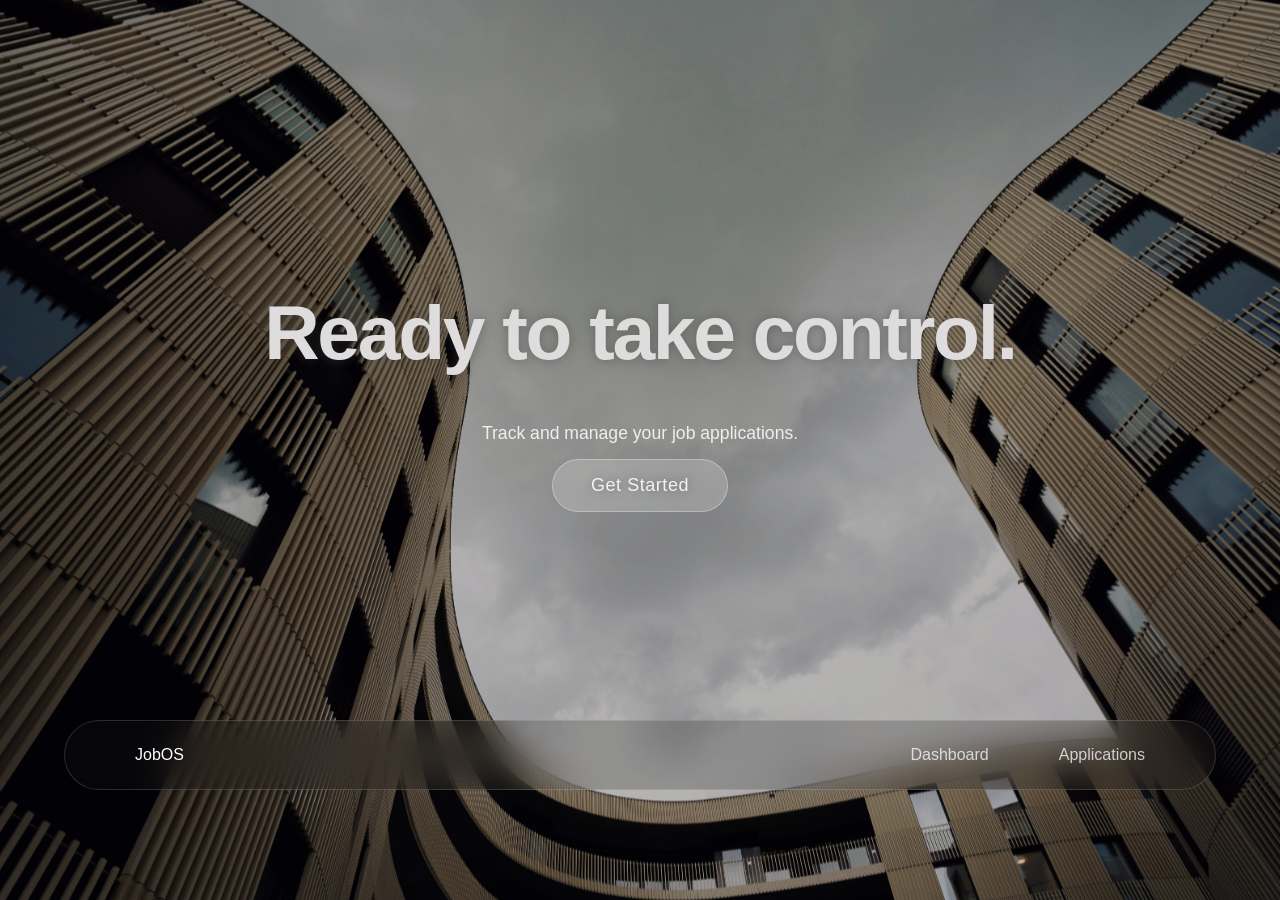
<file: index.html>
<!DOCTYPE html>
<html lang="en">

<head>
    <meta charset="UTF-8">
    <meta name="viewport" content="width=device-width, initial-scale=1.0">
    <title>JobOS - Home</title>

    <link rel="stylesheet" href="css/global.css">
    <link rel="stylesheet" href="css/home.css">

    <link href="https://api.fontshare.com/v2/css?f[]=clash-display@300,400,500,600&display=swap" rel="stylesheet">

    <script src="js/home.js" defer></script>

    <script src="js/transitions.js"></script>
</head>

<body id="home-page">


    


    <main class="main">
        <h1>Ready to take control.</h1>
        <p class="subtitle">Track and manage your job applications.</p>
        <button id="start-button">Get Started</button>
    </main>



    <nav id="navbar">
        <div class="logo">JobOS</div>

        <ul class="nav-links">

            <li><a href="dashboard.html">Dashboard</a></li>
            <li><a href="applications.html">Applications</a></li>
        </ul>
    </nav>



    <footer id="footer"></footer>




</body>
</html>
</file>
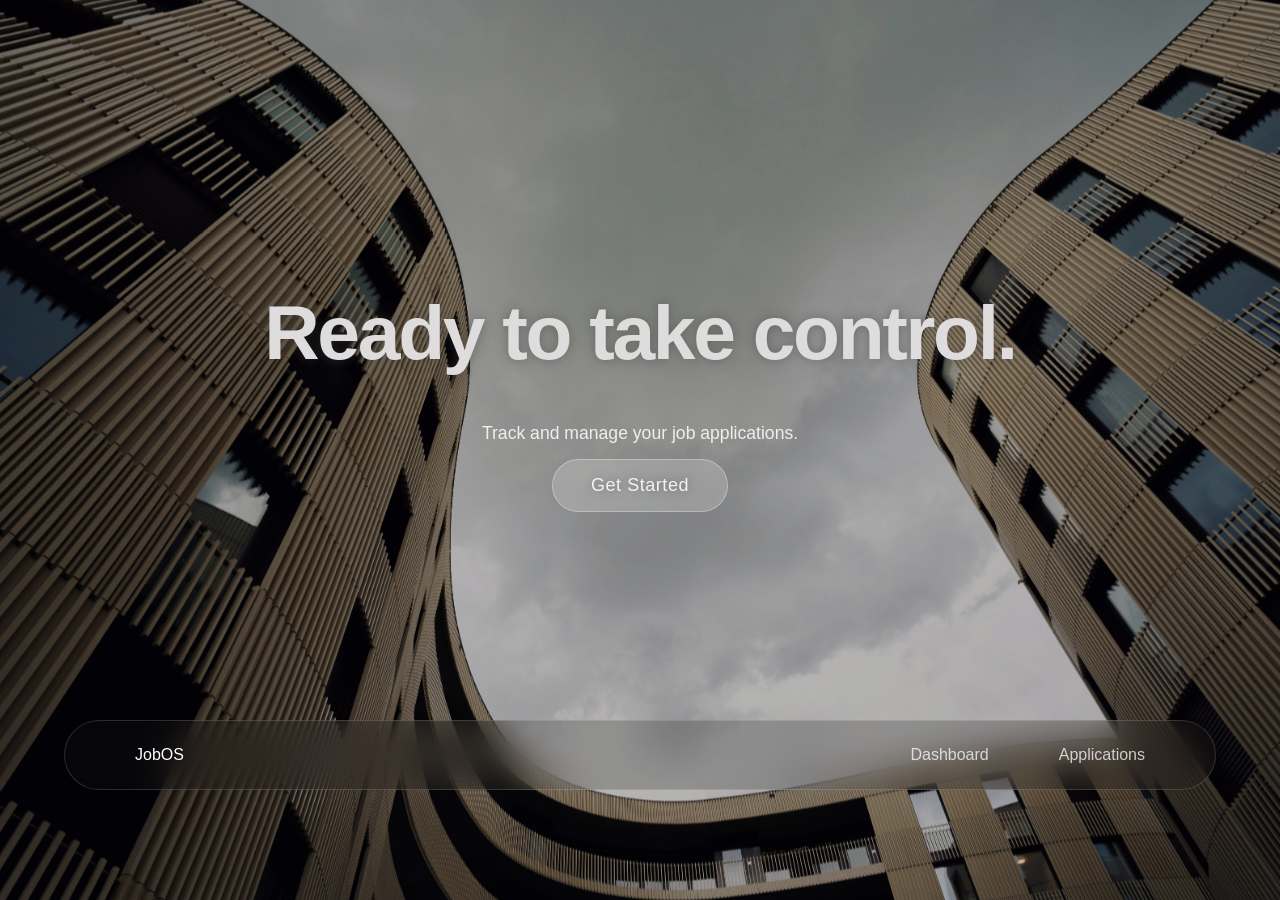
<file: html/index.html>
<!DOCTYPE html>
<html lang="en">





<head>
    <meta charset="UTF-8">
    <meta name="viewport" content="width=device-width, initial-scale=1.0">
    <title>JobOS - Home</title>

    <link rel="stylesheet" href="../css/global.css">
    <link rel="stylesheet" href="../css/home.css">

    <link href="https://api.fontshare.com/v2/css?f[]=clash-display@300,400,500,600&display=swap" rel="stylesheet">

    <script src="../js/home.js" defer></script>
</head>





<body id="home-page">


    


    <main class="main">
        <h1>Ready to take control.</h1>
        <p class="subtitle">Track and manage your job applications.</p>
        <button id="start-button">Get Started</button>
    </main>



    <nav id="navbar">
        <div class="logo">JobOS</div>

        <ul class="nav-links">

            <li><a href="dashboard.html">Dashboard</a></li>
            <li><a href="applications.html">Applications</a></li>
        </ul>
    </nav>



    <footer id="footer"></footer>





</body>
</html>
</file>
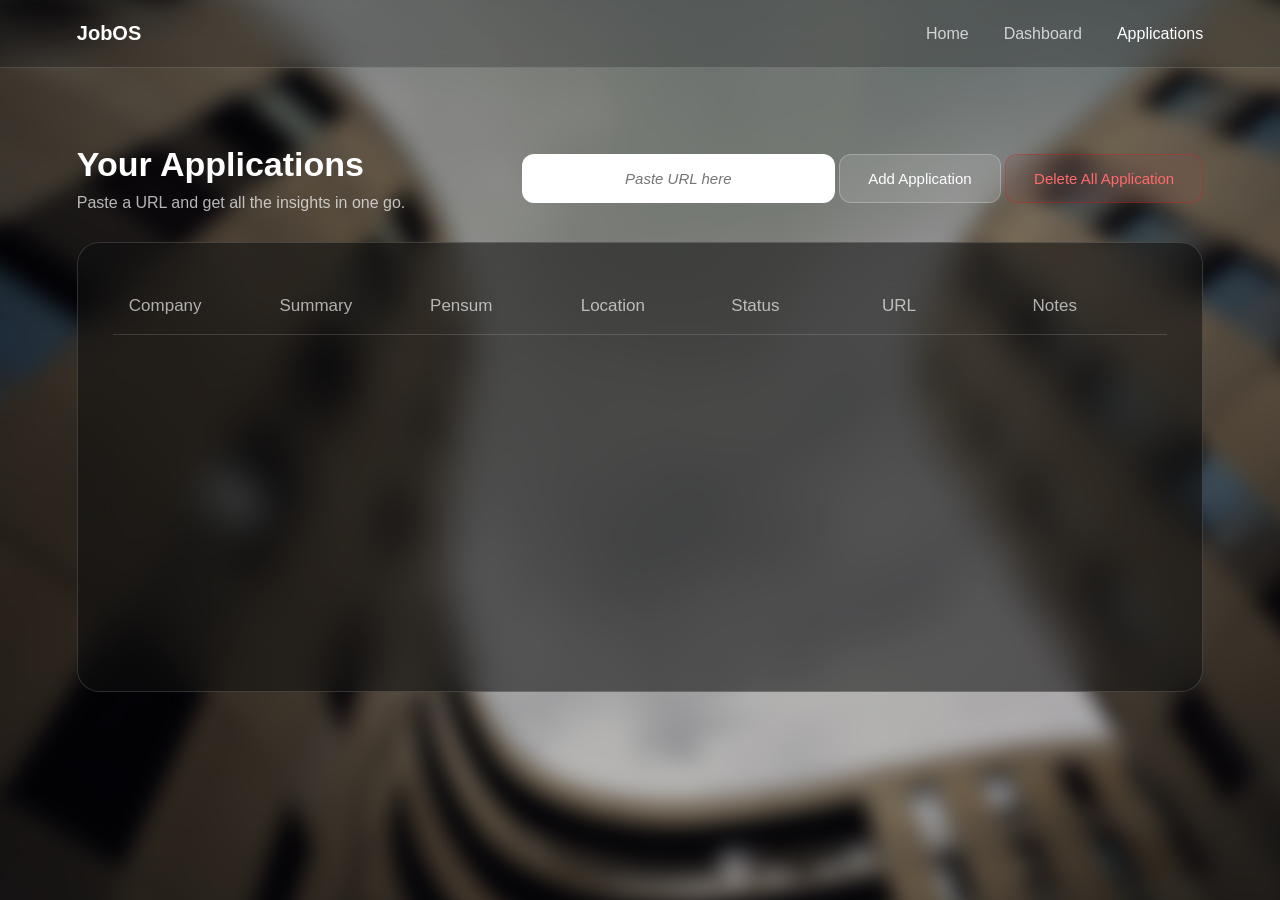
<file: applications.html>
<!DOCTYPE html>
<html lang="en">

<head>
    <meta charset="UTF-8">
    <meta name="viewport" content="width=device-width, initial-scale=1.0">
    <title>JobOS - Applications</title>

    <link rel="stylesheet" href="css/global.css">
    <link rel="stylesheet" href="css/applications.css">
    <script src="js/applications.js" defer></script>

    <script src="js/transitions.js" defer></script>
    <link rel="preload" as="image" href="images/Zürich.jpg">
</head>

<body id="applications-page" class="internal-page">

    <header id="header">
        <nav id="navbar">
            <a class="logo" href="index.html">JobOS</a>

            <ul class="nav-links">
                <li><a href="index.html">Home</a></li>
                <li><a href="dashboard.html">Dashboard</a></li>
                <li><a href="applications.html" class="active">Applications</a></li>
            </ul>
        </nav>
    </header>



    <main class="applications-main page-content">

    <div class="page-header">
        <div>
            <h1>Your Applications</h1>
            <p>Paste a URL and get all the insights in one go.</p>
        </div>
        <div id="input-field">
            <input id="url" type="url" placeholder="Paste URL here" >
            <button id="url-btn" type="button">Add Application</button>
            <button id="delete-btn" type="button">Delete All Application</button>
        </div>
    </div>

        

        <section class="applications-panel">
            <table id="applications-table">
                <thead>
                    <tr >
                        <th>Company</th>
                        <th>Summary</th>
                        <th>Pensum</th>
                        <th>Location</th>
                        <th>Status</th>
                        <th>URL</th>
                        <th>Notes</th>
                    </tr>
                </thead>

                <tbody id="applications-body">
           
                </tbody>
            </table>
        </section>

    </main>

</body>
</html>
</file>
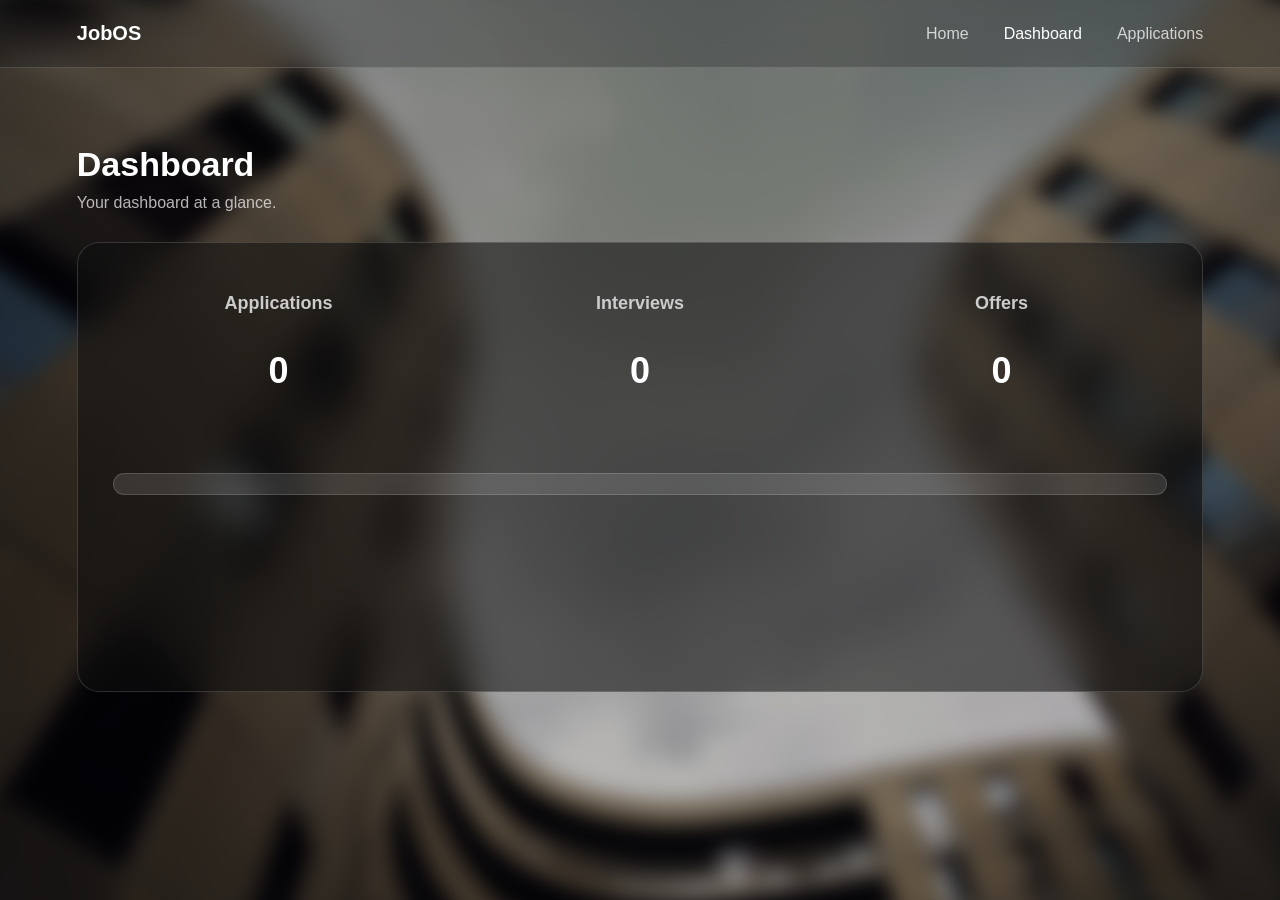
<file: dashboard.html>
<!DOCTYPE html>
<html lang="en">

<head>
    <meta charset="UTF-8">
    <meta name="viewport" content="width=device-width, initial-scale=1.0">
    <title>JobOS - Dashboard</title>

    <link rel="stylesheet" href="css/global.css">
    <link rel="stylesheet" href="css/dashboard.css">
    <script src="js/dashboard.js" defer></script>

   <script src="js/transitions.js" defer></script>
   <link rel="preload" as="image" href="images/Zürich.jpg">
</head>

<body id="dashboard-page" class="internal-page">

    <header id="header">
        <nav id="navbar">
            <a class="logo" href="index.html">JobOS</a>

            <ul class="nav-links">
                <li><a href="index.html">Home</a></li>
                <li><a href="dashboard.html" class="active">Dashboard</a></li>
                <li><a href="applications.html">Applications</a></li>
            </ul>
        </nav>
    </header>


    
    <main class="dashboard-main page-content">

        <div class="page-header">
            <h1>Dashboard</h1>
            <p>Your dashboard at a glance.</p>
        </div>

        <section class="dashboard-panel">

            <div class="dashboard-stats">
                <div class="stat-item">
                    <h2>Applications</h2>
                    <p id="ap-number">0</p>
                </div>

                <div class="stat-item">
                    <h2>Interviews</h2>
                    <p id="in-number">0</p>
                </div>

                <div class="stat-item">
                    <h2>Offers</h2>
                    <p id="of-number">0</p>
                </div>

            </div>

            <div class="status-bar">
                <div class="status-progress"></div>
            </div>
        </section>

    </main>

</body>
</html>
</file>
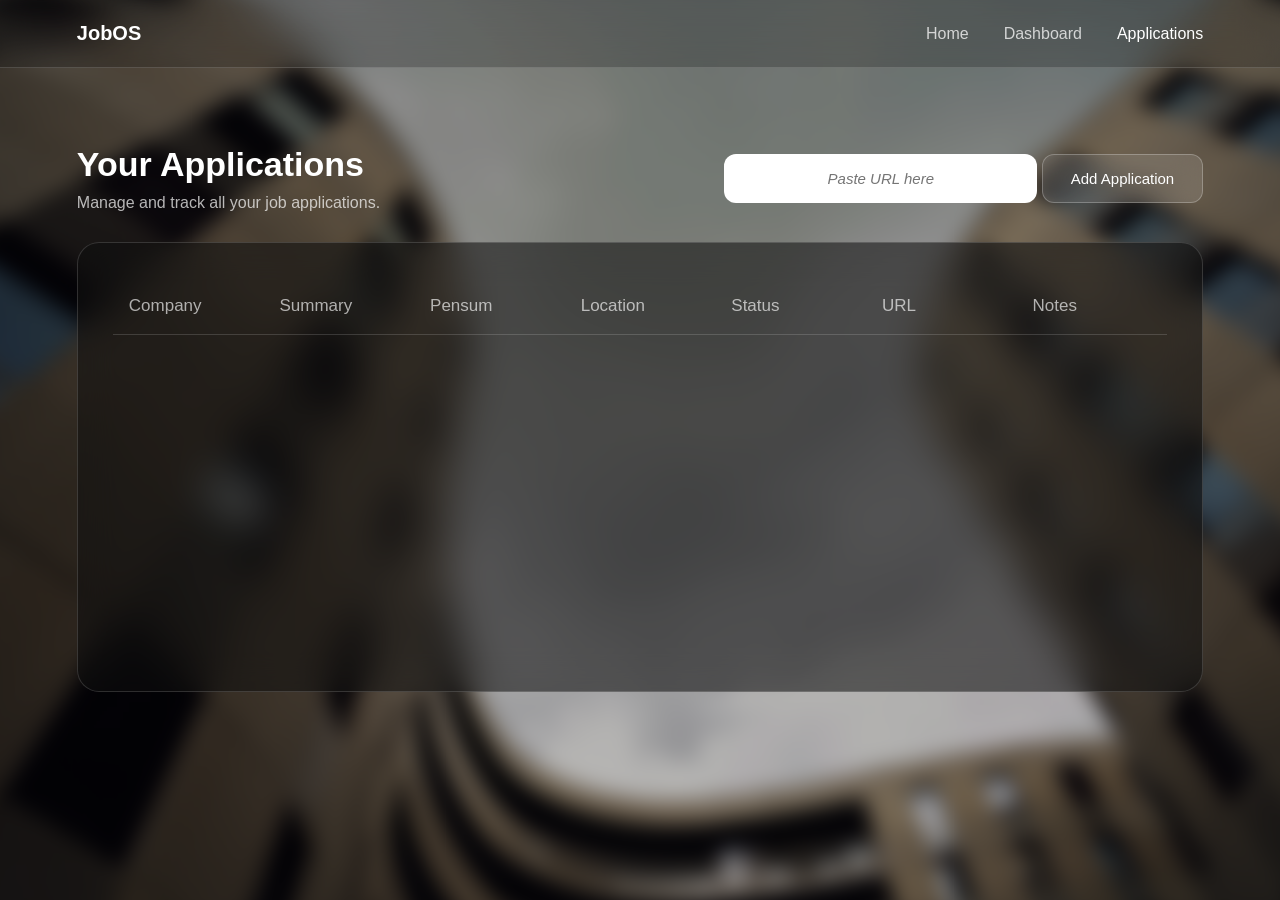
<file: html/applications.html>
<!DOCTYPE html>
<html lang="en">
<head>
    <meta charset="UTF-8">
    <meta name="viewport" content="width=device-width, initial-scale=1.0">
    <title>JobOS - Applications</title>

    <link rel="stylesheet" href="../css/global.css">
    <link rel="stylesheet" href="../css/applications.css">
    <script src="../js/applications.js" defer></script>
</head>

<body id="applications-page">

    <header id="header">
        <nav id="navbar">
            <a class="logo" href="index.html">JobOS</a>

            <ul class="nav-links">
                <li><a href="index.html">Home</a></li>
                <li><a href="dashboard.html">Dashboard</a></li>
                <li><a href="applications.html" class="active">Applications</a></li>
            </ul>
        </nav>
    </header>



    <main class="applications-main">

    <div class="page-header">
        <div>
            <h1>Your Applications</h1>
            <p>Manage and track all your job applications.</p>
        </div>
        <div id="input-field">
            <input id="url" type="url" placeholder="Paste URL here" >
            <button id="url-btn" type="button">Add Application</button>
        </div>
    </div>

        

        <section class="applications-panel">
            <table id="applications-table">
                <thead>
                    <tr >
                        <th>Company</th>
                        <th>Summary</th>
                        <th>Pensum</th>
                        <th>Location</th>
                        <th>Status</th>
                        <th>URL</th>
                        <th>Notes</th>
                    </tr>
                </thead>

                <tbody id="applications-body">
           
                </tbody>
            </table>
        </section>

    </main>


</body>
</html>
</file>
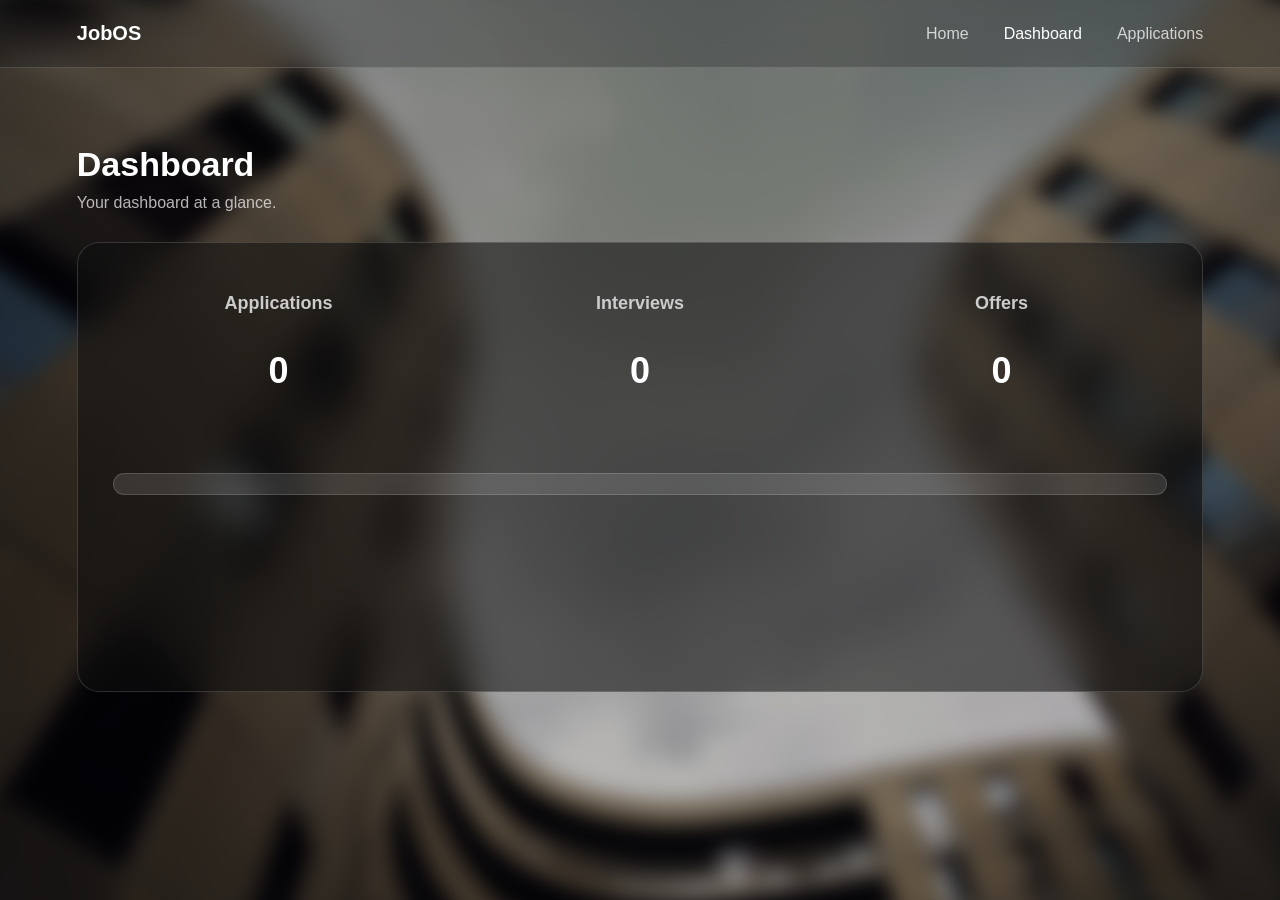
<file: html/dashboard.html>
<!DOCTYPE html>
<html lang="en">


<head>
    <meta charset="UTF-8">
    <meta name="viewport" content="width=device-width, initial-scale=1.0">
    <title>JobOS - Dashboard</title>

    <link rel="stylesheet" href="../css/global.css">
    <link rel="stylesheet" href="../css/dashboard.css">
    <script src="../js/dashboard.js" defer></script>
</head>


<body id="dashboard-page">

    <header id="header">
        <nav id="navbar">
            <a class="logo" href="index.html">JobOS</a>

            <ul class="nav-links">
                <li><a href="index.html">Home</a></li>
                <li><a href="dashboard.html" class="active">Dashboard</a></li>
                <li><a href="applications.html">Applications</a></li>
            </ul>
        </nav>
    </header>


    
    <main class="dashboard-main">

        <div class="page-header">
            <h1>Dashboard</h1>
            <p>Your dashboard at a glance.</p>
        </div>

        <section class="dashboard-panel">

            <div class="dashboard-stats">
                <div class="stat-item">
                    <h2>Applications</h2>
                    <p id="ap-number">0</p>
                </div>

                <div class="stat-item">
                    <h2>Interviews</h2>
                    <p id="in-number">0</p>
                </div>

                <div class="stat-item">
                    <h2>Offers</h2>
                    <p id="of-number">0</p>
                </div>

            </div>

            <div class="status-bar">
                <div class="status-progress"></div>
            </div>
        </section>

    </main>


</body>
</html>
</file>
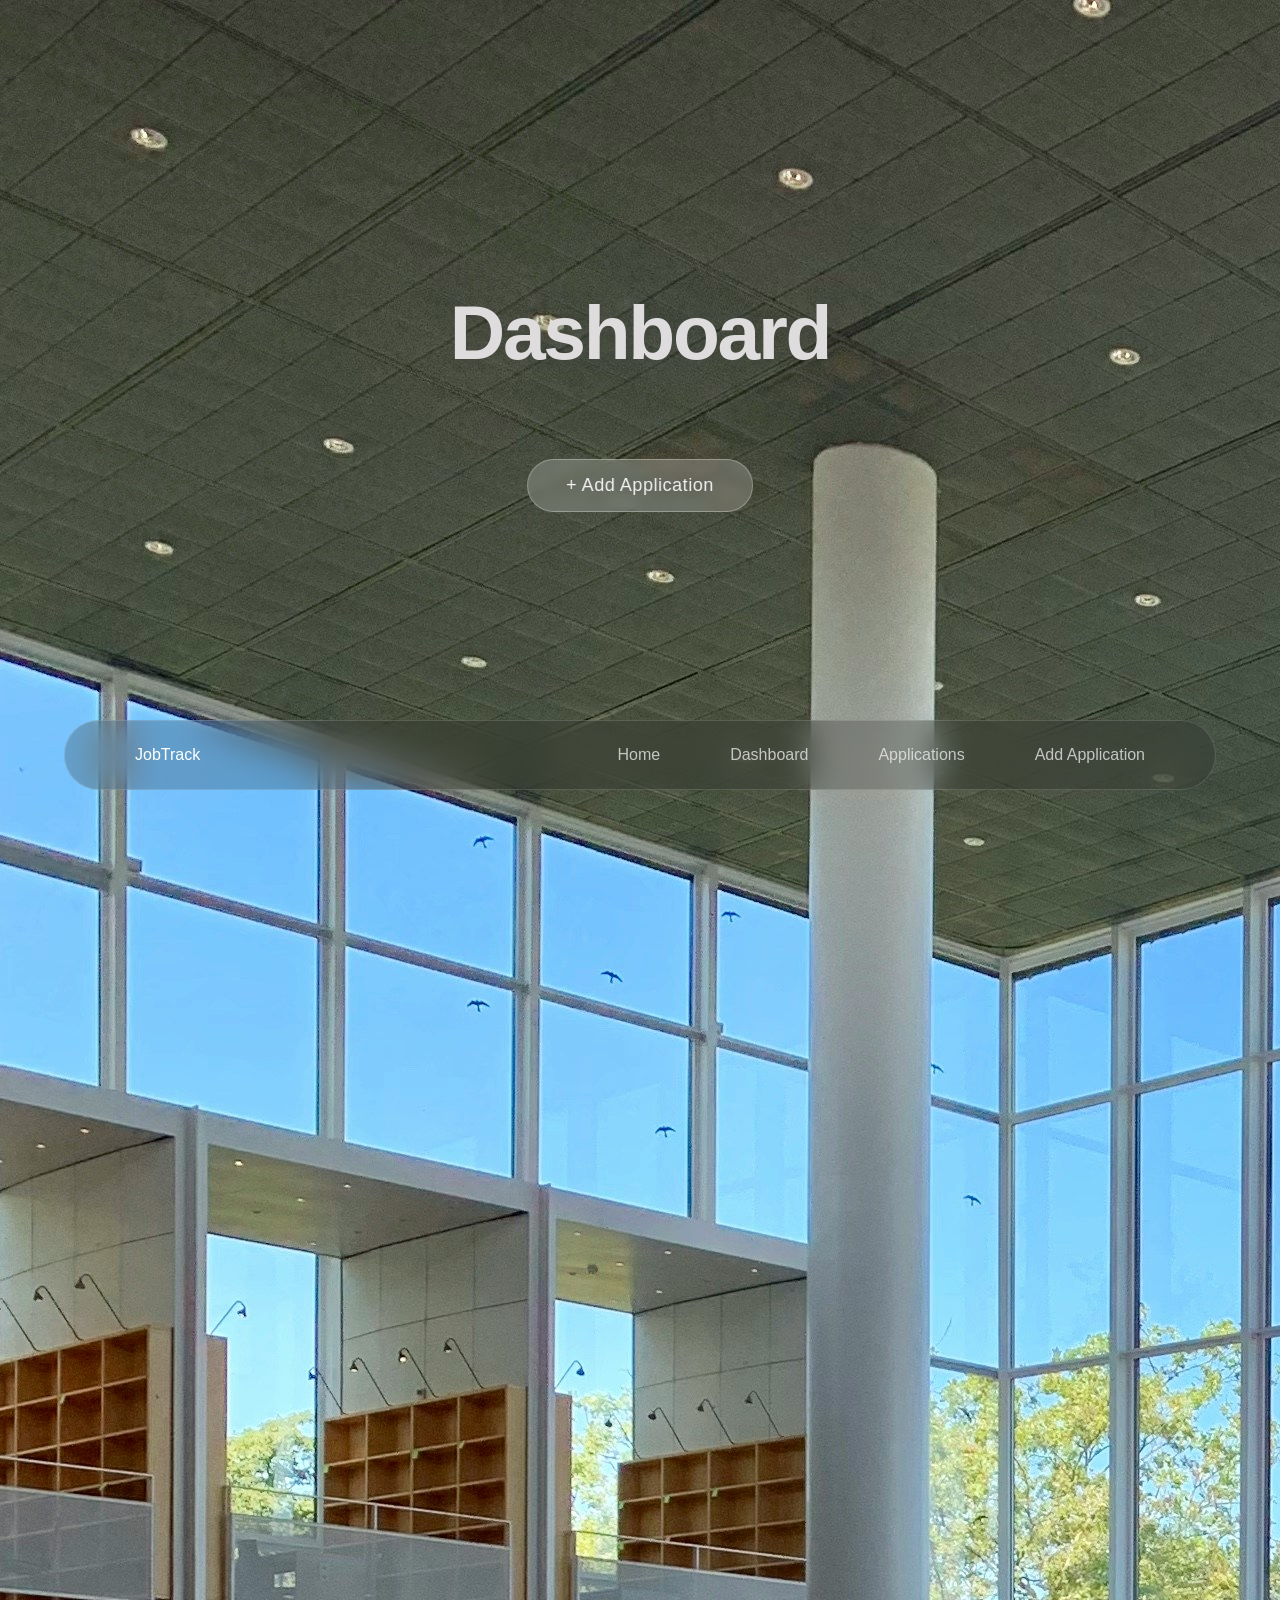
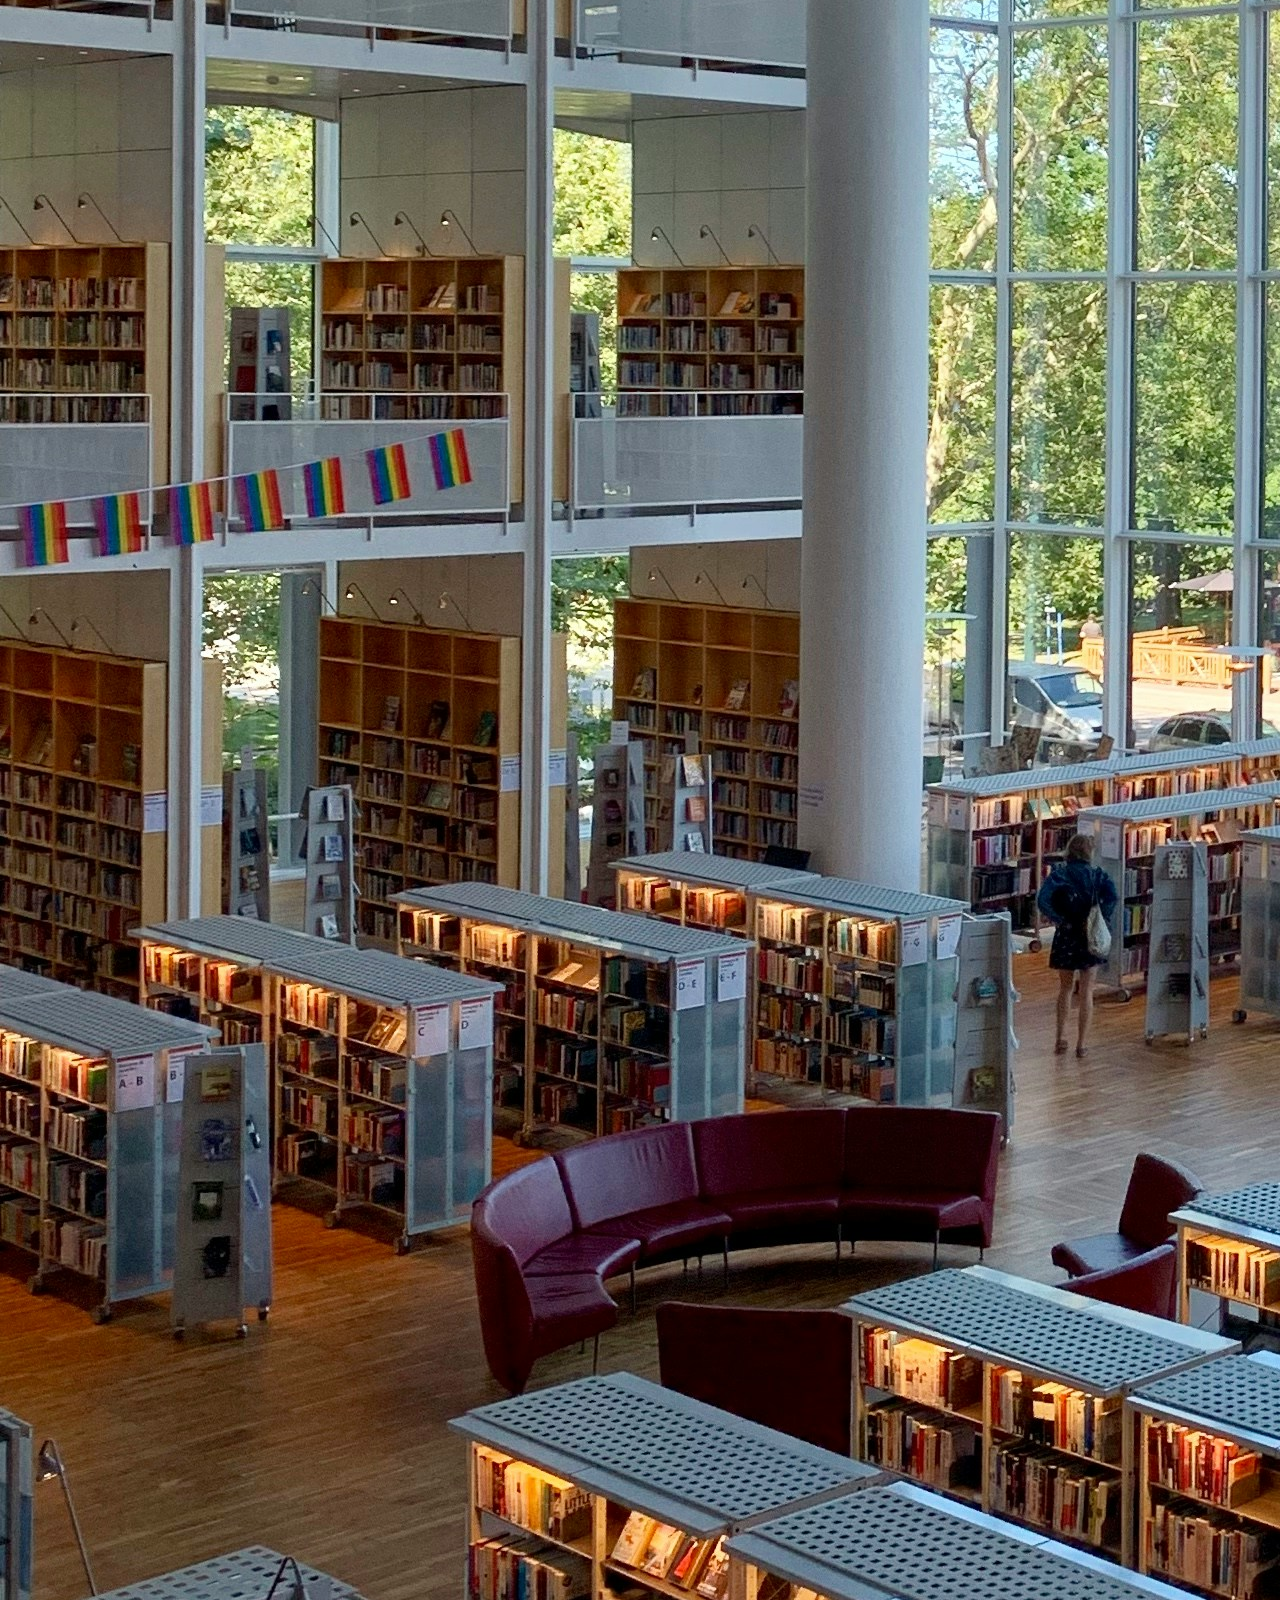
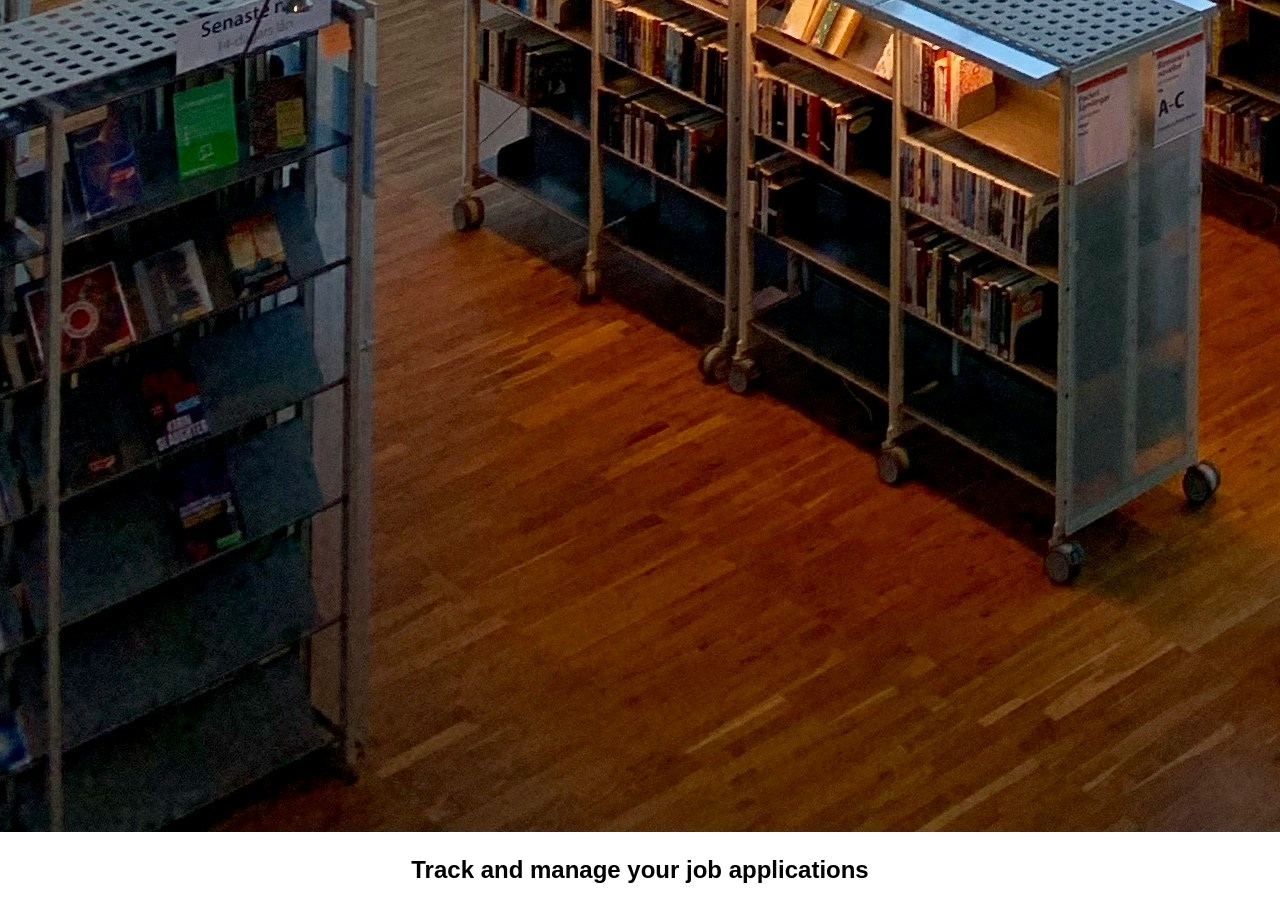
<file: JobOS/dashboard.html>
<!DOCTYPE html>
<html lang="en">






<head>
    <meta charset="UTF-8">
    <meta name="viewport" content="width=device-width, initial-scale=1.0">
    <title>Bewerbungs-tracker</title>
    <link rel="stylesheet" href="styles.css" />

</head>





<body>
    <header id="header">
        <img src="images/Uni.jpg" id="header-pic">
        <nav id="navbar">
            <div class="logo">JobTrack</div>
                <ul class="nav-links">
                    <li><a href="#">Home</a></li>
                    <li><a href="dashboard.html">Dashboard</a></li>
                    <li><a href="#">Applications</a></li>
                    <li><a href="#">Add Application</a></li>
                    
                </ul>
        </nav>
    </header>





    <main class= "main">
        <h1>Dashboard</h1>
        <h2>Track and manage your job applications</h2>
        <button>+ Add Application</button>
    </main>


    <footer id= "footer">
    </footer>

</body>










</html>
</file>
<file: css/global.css>
* {
    box-sizing: border-box;
}

body {
    margin: 0;
    font-family: Arial, Helvetica, sans-serif;
}

/* Background */
#home-page,
#dashboard-page,
#applications-page,
#add-application-page {
    min-height: 100vh;
    position: relative;
    isolation: isolate;
}

#home-page::before,
#dashboard-page::before,
#applications-page::before,
#add-application-page::before {
    content: "";
    position: fixed;
    inset: 0;
    z-index: -1;

    background: linear-gradient(
        rgba(0, 0, 0, 0.25),
        rgba(0, 0, 0, 0.25)
    ), url("../images/Zürich.jpg") center 35% / cover no-repeat;

    transform: scale(1.05);
}

#dashboard-page::before,
#applications-page::before,
#add-application-page::before {
    filter: blur(10px);
}

/* Navbar - Dashboard, Applications, Add Application */
#dashboard-page #navbar,
#applications-page #navbar,
#add-application-page #navbar {
    position: fixed;
    top: 0;
    left: 0;
    width: 100%;
    z-index: 10;

    display: flex;
    align-items: center;
    justify-content: space-between;

    padding: 22px 6%;

    background: rgba(20, 20, 20, 0.25);
    backdrop-filter: blur(18px);
    border-bottom: 1px solid rgba(255, 255, 255, 0.15);
}

#dashboard-page .logo,
#applications-page .logo,
#add-application-page .logo {
    color: white;
    font-size: 20px;
    font-weight: 600;

    text-decoration: none;
}

#dashboard-page .nav-links,
#applications-page .nav-links,
#add-application-page .nav-links {
    display: flex;
    align-items: center;
    gap: 35px;

    list-style: none;
    margin: 0;
    padding: 0;
}

.nav-links a {
    color: rgba(255, 255, 255, 0.75);
    text-decoration: none;
    transition: color 0.25s ease;
}

.nav-links a:hover {
    color: white;
}

.nav-links a.active {
    color: white;
    font-weight: 400;
    text-shadow: 0 0 100px rgba(255, 255, 255, 0.65);
}

/* Gemeinsames Layout */
.dashboard-main,
.applications-main,
.add-application-main {
    width: 88%;
    max-width: 1400px;
    margin: 0 auto;
    padding: 145px 0 60px;
    color: white;
}

/* Titel über der Fläche */
.page-header {
    margin-bottom: 30px;
}

.page-header h1 {
    font-size: 34px;
    margin: 0 0 10px;
}

.page-header p {
    color: rgba(255, 255, 255, 0.7);
    margin: 0;
}

/* Grosse Fläche */
.dashboard-panel,
.applications-panel,
.add-application-panel {
    width: 100%;
    min-height: 450px;
    padding: 35px;

    background: rgba(15, 15, 15, 0.55);
    backdrop-filter: blur(18px);

    border: 1px solid rgba(255, 255, 255, 0.15);
    border-radius: 22px;
}

.table-titles {
    display: flex;
    justify-content: space-between;
    align-items: center;

}

/* Responsive Design */
@media (max-width: 700px) {
    .dashboard-main,
    .applications-main,
    .add-application-main {
        width: 92%;
        padding-top: 140px;
    }

    .dashboard-panel,
    .applications-panel,
    .add-application-panel {
        padding: 20px;
    }

    #dashboard-page .nav-links,
    #applications-page .nav-links,
    #add-application-page .nav-links {
        gap: 12px;
        flex-wrap: wrap;
    }
}


/* Page transition */
#page-transition {
    position: fixed;
    inset: 0;
    z-index: 9999;
    background: #141414;
    pointer-events: none;
    transform: translateY(100%);
}

#page-transition {
    position: fixed;
    inset: 0;
    z-index: 9999;
    background: #141414;
    pointer-events: none;
}

#page-transition.below  { transform: translateY(100%); }
#page-transition.above  { transform: translateY(-100%); }
#page-transition.cover  { transform: translateY(0); }

#page-transition.animate {
    transition: transform 0.45s cubic-bezier(0.76, 0, 0.24, 1);
}


html {
    background-color: #101418;
}

body {
    background-color: #101418;
}

@keyframes content-enter {
    from {
        opacity: 0;
        transform: translateY(8px);
    }
    to {
        opacity: 1;
        transform: translateY(0);
    }
}

@keyframes content-exit {
    from {
        opacity: 1;
        transform: translateY(0);
    }
    to {
        opacity: 0;
        transform: translateY(-5px);
    }
}

.page-content {
    animation: content-enter 220ms ease-out both;
}

.page-content.is-leaving {
    animation: content-exit 120ms ease-in forwards;
}
</file>
<file: css/home.css>
/* Home */

.main {
    display: flex;
    flex-direction: column;
    align-items: center;
}


#home-page h1 {
    font-family: 'Clash Display', Helvetica, sans-serif;
    font-weight: 600;
    font-size: clamp(3rem, 6vw, 6.5rem);
    letter-spacing: -0.03em;

    margin: 0;

    position: absolute;
    top: 32%;
    left: 50%;
    transform: translateX(-50%);

    width: 100%;
    text-align: center;
    color: #dedcdc;
    text-shadow: 0 0px 11px rgba(70, 69, 69, 0.5);
}

.subtitle {
    font-family: "Inter", Arial, sans-serif;
    font-weight: 300;
    position: absolute;
    top: 45%;
    left: 50%;
    transform: translateX(-50%);

    color: rgba(255, 255, 255, 0.85);
    font-size: 1.1rem;
}

#start-button {
    position: absolute;
    top: 51%;
    left: 50%;
    transform: translateX(-50%);

    padding: 15px 38px;

    background: rgba(255, 255, 255, 0.2);
    backdrop-filter: blur(5px);

    border-radius: 30px;
    border: 1px solid rgba(255, 255, 255, 0.3);

    color: #f2f2f2;
    font-family: 'Clash Display', Helvetica, sans-serif;
    text-shadow: 0 0px 9px rgba(70, 69, 69, 0.5);
    font-weight: 450;
    font-size: 18px;
    letter-spacing: 0.03em;
    cursor: pointer;

    transition: 0.3s ease;
}

#start-button:hover {
    background: rgba(255,255,255,0.35);
    transform: translateX(-50%) translateY(-3px);
}

#start-button:active {
    transform: translateX(-50%) translateY(0);
}

/* navbar */
#navbar {
    position: fixed;
    bottom: 110px;
    left: 5%;
    right: 5%;

    display: flex;
    justify-content: space-between;

    padding: 25px 70px;

    color: white;

    background: rgba(30, 30, 30, 0.22);
    backdrop-filter: blur(18px);

    border: 1px solid rgba(255, 255, 255, 0.15);
    border-radius: 50px;
}

.nav-links {
    display: flex;
    gap: 70px;
    list-style: none;

    margin: 0;
    padding: 0;
}


/* footer */
#home-page footer {
    color: #f2f2f2;
    text-shadow: 0 0 7px rgba(0, 0, 0, 0.5),
                 0 0 7px rgba(0, 0, 0, 0.5);

    position: absolute;
    bottom: 20px;
    left: 90px;
    right: 90px;

    display: flex;
    justify-content: space-between;
}
</file>
<file: css/applications.css>
.page-header {
    display: flex;
    justify-content: space-between;
    align-items: center;
}

.input-field {
    display: flex;
}

#url-btn {
    margin-left: 0;
    color: white;
    font-weight: 500;
    font-size: 15px;

    padding: 15px 28px;

    background: rgba(255, 255, 255, 0.12);
    backdrop-filter: blur(15px);

    border: 1px solid rgba(255, 255, 255, 0.25);
    border-radius: 12px;

    cursor: pointer;
    transition: all 0.3s ease;
}

#url-btn:hover {
    background: rgba(255, 255, 255, 0.25);
    border-color: rgba(255, 255, 255, 0.5);

    transform: translateY(-3px);
}

#url-btn:active {
    transform: translateY(0);
}

#url {
    margin-right: 0;
    font-weight: 500;
    font-size: 15px;
    font-style: italic;
    text-align: center;

    padding: 15px 60px;

    border: 1px solid rgba(255, 255, 255, 0.25);
    border-radius: 12px;
}

/*Table*/
#applications-table {
    width: 100%;
    border-collapse: collapse;
    table-layout: fixed;
}

/* Spaltenüberschriften */
#applications-table th {
    padding: 18px 16px;
    text-align: left;
    font-size: 17px;
    font-weight: 500;
    color: rgba(255, 255, 255, 0.65);

    border: none;
    border-bottom: 1px solid rgba(255, 255, 255, 0.15);
}

/* Tabellenzellen */
#applications-table td {
    padding: 20px 16px;
    text-align: left;
    overflow-wrap: anywhere;

    border: none;
    border-bottom: 1px solid rgba(255, 255, 255, 0.07);
}

/* Hover */
#applications-table tbody tr:hover {
    background: rgba(255, 255, 255, 0.045);
}

    /* Beide Button-Spalten */
    #applications-table td:nth-last-child(2),
    #applications-table td:last-child {
        border: none;
        padding: 16px 0;
        white-space: nowrap;
    }

    /* Delete-Button */
    #applications-table td:nth-last-child(2) {
        text-align: right;
        padding-left: 30px;
        padding-right: 3px;
    }

    /* Edit-Button */
    #applications-table td:last-child {
        padding-left: 3px;
    }




/* Row operations */

    /* delete row*/
    .delete-row-button {
        background: rgba(116, 48, 48, 0.12);
        color: #ff6b6b;
        border: 1px solid rgba(220, 65, 65, 0.35);
        border-radius: 8px;
        padding: 8px 12px;

        font: inherit;
        font-size: 13px;
        font-weight: 500;
        cursor: pointer;
        transition: 0.3s ease;

    }

    .delete-row-button:hover {
        background: rgba(211, 6, 6, 0.12);
        border-color: #550b0b;

        transform: translateY(-3px);
    }

    .delete-row-button:active {
        transform: translateY(0);
    }


    /* edit row*/
    .edit-row-button {
        background: rgba(116, 97, 48, 0.12);
        color: #ffe16b;
        border: 1px solid rgba(220, 171, 65, 0.35);
        border-radius: 8px;
        padding: 8px 12px;

        font: inherit;
        font-size: 13px;
        font-weight: 500;
        cursor: pointer;
        transition: 0.3s ease;

    }

    .edit-row-button:hover {
        background: rgba(211, 132, 6, 0.12);
        border-color: #55320b;

        transform: translateY(-3px);
    }

    .edit-row-button:active {
        transform: translateY(0);
    }





    /* code duplication since only temporary! */
#delete-btn {
    margin-left: 0;
    color: #ff6b6b;
    font-weight: 500;
    font-size: 15px;

    padding: 15px 28px;

    background: rgba(161, 80, 80, 0.12);
    backdrop-filter: blur(15px);

    border: 1px solid rgba(255, 0, 0, 0.25);
    border-radius: 12px;

    cursor: pointer;
    transition: all 0.3s ease;
}

#delete-btn:hover {
    background: rgba(133, 16, 16, 0.25);
    border-color: rgba(92, 21, 21, 0.5);

    transform: translateY(-3px);
}

#delete-btn:active {
    transform: translateY(0);
}


/* While editing */
#applications-table tr.editing td:nth-child(-n+7) {
    background: rgba(255, 233, 120, 0.07);
    box-shadow: inset 0 0 0 1px rgba(255, 244, 160, 0.12);
    transition: background 0.3s ease, box-shadow 0.3s ease;
}

#selection {
    color: white;
    background-color: transparent;
    border: transparent;
}


@media (max-width: 700px) {
    .page-header {
        flex-direction: column;
        align-items: stretch;
        gap: 20px;
    }

    .input-field {
        flex-direction: column;
        gap: 10px;
    }

    #url,
    #url-btn,
    #delete-btn {
        width: 100%;
        margin: 0;
    }

    #url {
        padding: 15px;
    }

    .applications-panel {
        overflow-x: auto;
    }

    #applications-table {
        min-width: 900px;
    }
}
</file>
<file: css/dashboard.css>
.dashboard-stats {
    display: flex;
    justify-content: space-between;
    gap: 30px;
}

.stat-item {
    flex: 1;
    text-align: center;
}

.stat-item h2 {
    font-size: 18px;
    color: #ccc;
}

.stat-item p {
    font-size: 36px;
    font-weight: bold;
    color: white;
}


/* bar */

.status-bar {
    width: 100%;
    height: 22px;
    background: rgba(255, 255, 255, 0.12);
    border: 1px solid rgba(255, 255, 255, 0.15);
    border-radius: 20px;

    overflow: hidden;
    margin-top: 45px;
    margin-bottom: 45px;
}

.status-progress {
    width: 0%;
    height: 100%;
    background: #94a3b8;
    border-radius: 20px;

    transition: width 0.4s ease;
}


#test-btn{
    color: white;
    text-decoration: none;
    font-weight: 500;
    font-size: 15px;

    padding: 15px 28px;

    background: rgba(255, 255, 255, 0.12);
    backdrop-filter: blur(15px);

    border: 1px solid rgba(255, 255, 255, 0.25);
    border-radius: 12px;

    cursor: pointer;
    transition: all 0.3s ease;
}

#test-btn:hover {
    background: rgba(255, 255, 255, 0.25);
    border-color: rgba(255, 255, 255, 0.5);

    transform: translateY(-3px);
}

#test-btn:active {
    transform: translateY(0);
}
</file>
<file: JobOS/styles.css>
* {
    box-sizing: border-box;
}

body {
    font-family: Arial, Helvetica, sans-serif;
    margin: 0;
}

#homepage {
    background-image: linear-gradient(rgba(0,0,0,0.25), rgba(0,0,0,0.25)), url("images/Zürich.jpg");
    background-size: cover;
    background-position: center 35%;
    background-repeat: no-repeat;

    height: 100vh;
    position: relative;
}

body h1 {
    font-family: 'Clash Display', Helvetica, sans-serif;
    font-weight: 600;
    font-size: clamp(3rem, 6vw, 6.5rem);
    letter-spacing: -0.03em;

    margin: 0;

    position: absolute;
    top: 32%;
    left: 50%;
    transform: translateX(-50%);

    width: 100%;
    text-align: center;
    color: #dedcdc;
    text-shadow: 0 0px 11px rgba(70, 69, 69, 0.5);
}

.qmark-wrap {
    position: relative;
    display: inline-block;
}

.qmark-body {
    display: inline-block;
    clip-path: inset(0 0 14% 0);
    color: #848181;
}

.qmark-dot {
    position: absolute;
    bottom: -0.01em;
    left: 50%;
    transform: translateX(-65%);
    color: #dedcdc;
}

.subtitle {
    position: absolute;
    top: 44%;
    left: 50%;
    transform: translateX(-50%);

    color: rgba(255, 255, 255, 0.85);
    font-size: 1.1rem;
}

button {
    position: absolute;
    top: 51%;
    left: 50%;
    transform: translateX(-50%);

    padding: 15px 38px;

    background: rgba(255, 255, 255, 0.2);
    backdrop-filter: blur( 5px);

    border-radius: 30px;
    border: 1px solid rgba(255, 255, 255, 0.3);

    color: #f2f2f2;
    font-size: 17px;
    font-family: 'Clash Display', Helvetica, sans-serif;;
    text-shadow: 0 0px 9px rgba(70, 69, 69, 0.5);
    font-weight: 450;
    font-size: 18px;
    letter-spacing: 0.03em;

    transition: 0.3s ease;
}

button:hover {
    background: rgba(255,255,255,0.35);
    transform: translateX(-50%) translateY(-2px);
}

#navbar {
    position: absolute;
    bottom: 110px;
    left: 5%;
    right: 5%;

    display: flex;
    justify-content: space-between;

    padding: 25px 70px;

    color: white;

    background: rgba(30, 30, 30, 0.22);
    backdrop-filter: blur(18px);
    border: 1px solid rgba(255, 255, 255, 0.15);
    border-radius: 50px;
}

.nav-links {
    display: flex;
    gap: 70px;
    list-style: none;

    margin: 0;
    padding: 0;
}

.nav-links a {
    color: rgba(242, 242, 242, 0.75);
    text-decoration: none;
    transition: color 0.25s ease;
}

.nav-links a:hover {
    color: #ffffff;
    text-shadow: 0 0 30px #999999;
}

.main {
    display: flex;
    flex-direction: column;
    align-items: center;
}

footer {
    color: #f2f2f2;
    text-shadow: 0 0 7px rgba(0, 0, 0, 0.5), 0 0 7px rgba(0, 0, 0, 0.5);

    position: absolute;
    bottom: 20px;
    left: 90px;
    right: 90px;

    display: flex;
    justify-content: space-between;
}
</file>
